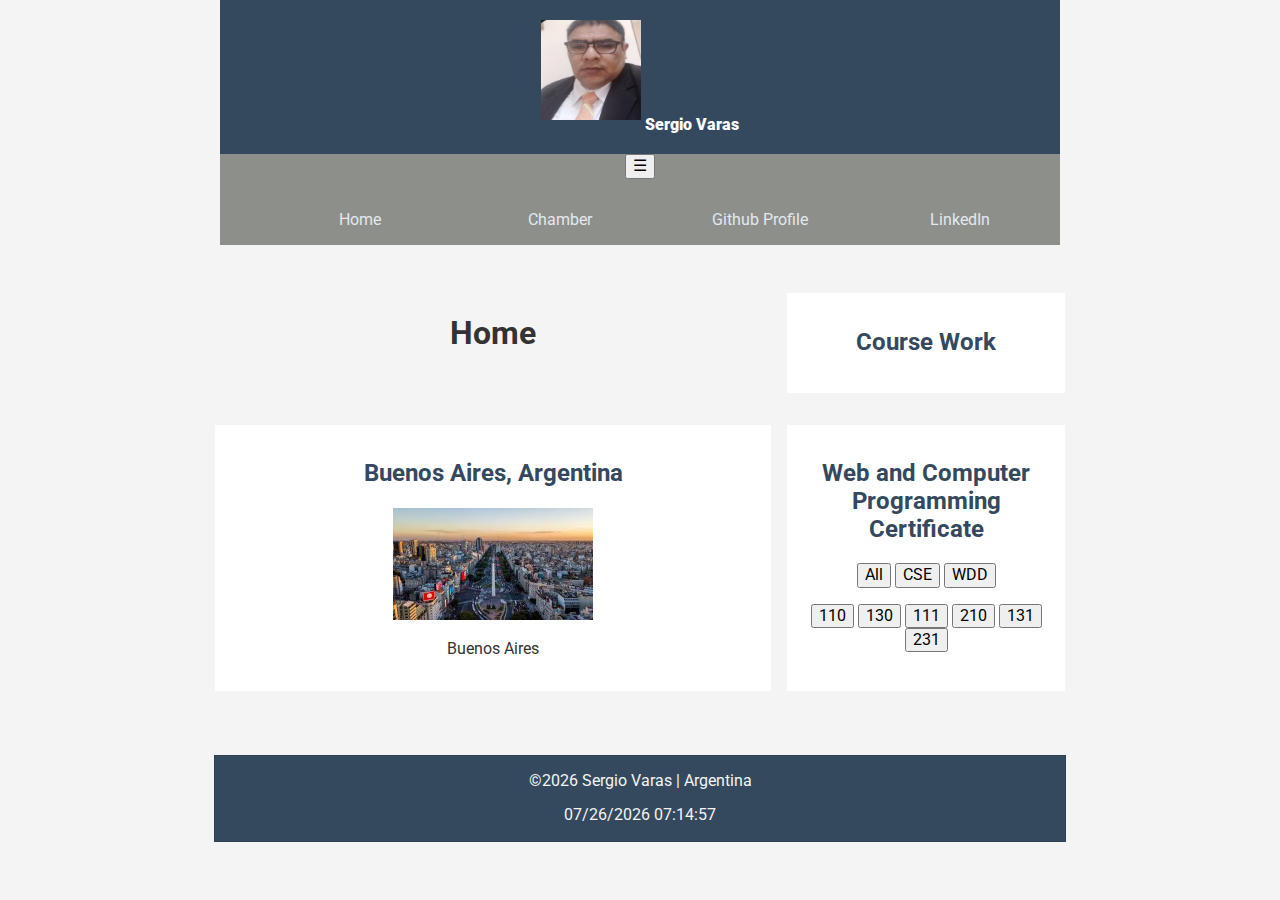
<file: index.html>
<!DOCTYPE html>
<html lang="en-US">
<head>
    <meta charset="UTF-8">
    <meta name="viewport" content="width=device-width, initial-scale=1.0">
    <title>My Basic Html</title>
    <meta name="description" content="A basic HTMML page with sementic struture">
    <meta name="author" content="Sergio Varas">
    <link rel="preconnect" href="https://fonts.googleapis.com">
    <link rel="preconnect" href="https://fonts.gstatic.com" crossorigin>
    <link href="https://fonts.googleapis.com/css2?family=Roboto:ital@0;1&display=swap" rel="stylesheet">
    <link rel="stylesheet" href="styles/normalice.css">
    <link rel="stylesheet" href="styles/small.css">
    <link rel="stylesheet" href="styles/larger.css">
    <script src="scripts/date.js" defer></script>
    <script src="scripts/navigation.js" defer></script>
    <script src="scripts/course.js" defer></script>
    <link rel="icon" href="favicon.ico">
    <meta property="og:title" content="Buenos Aires">
    <meta property="og:type" content="website">
    <meta property="og:image" content="https://raw.githubusercontent.com/sergiovaras/wdd231/main/images/granbuenos.jpeg">
    <meta property="og:url" content="https://sergiovaras.github.io/wdd231/">
    
</head>
<body>
    <header>
        <img src="images/pefil.jpg" alt="photo" width="100" height="100"> <span > Sergio Varas </span>
    </header>    

        <nav class="nav-menu">
        <button class="hamburger">&#9776;</button>
            <ul class="menu">
                <li><a href="#">Home</a></li>
                <li><a href="#">Chamber</a></li>
                <li><a href="#">Github Profile</a></li>
                <li><a href="#">LinkedIn</a></li>
            </ul>
        </nav>
    <main>
        <h1>Home</h1>
        <section id="course-work">
            <h2>Course Work</h2>
            <p> </p>
            <div id="courses-list"></div>
        </section>
        <section id="Buenos-Aires">
            <h2>Buenos Aires, Argentina</h2>
            <img src="images/images.jpeg" alt="Buenos-Aires" width="200">
            <p>Buenos Aires</p>
        </section>
        <section id="certificate">
            <h2>Web and Computer Programming Certificate</h2>
            <div id="course-filters">
                <button data-filter="all">All</button>
                <button data-filter="CSE">CSE</button>
                <button data-filter="WDD">WDD</button>
            </div>
            <div id="course-date">
                <button data-date="110">110</button>
                <button data-date="130">130</button>
                <button data-date="111">111</button>
                <button data-date="210">210</button>
                <button data-date="131">131</button>
                <button data-date="231">231</button>


            </div>
        </section>
    
    </main>  

    <footer>
        <p>&copy;<span id="currentYear"></span> Sergio Varas | Argentina</p>
        <p id="lastModified"></p>
       
    </footer>
</body>
</html>
</file>
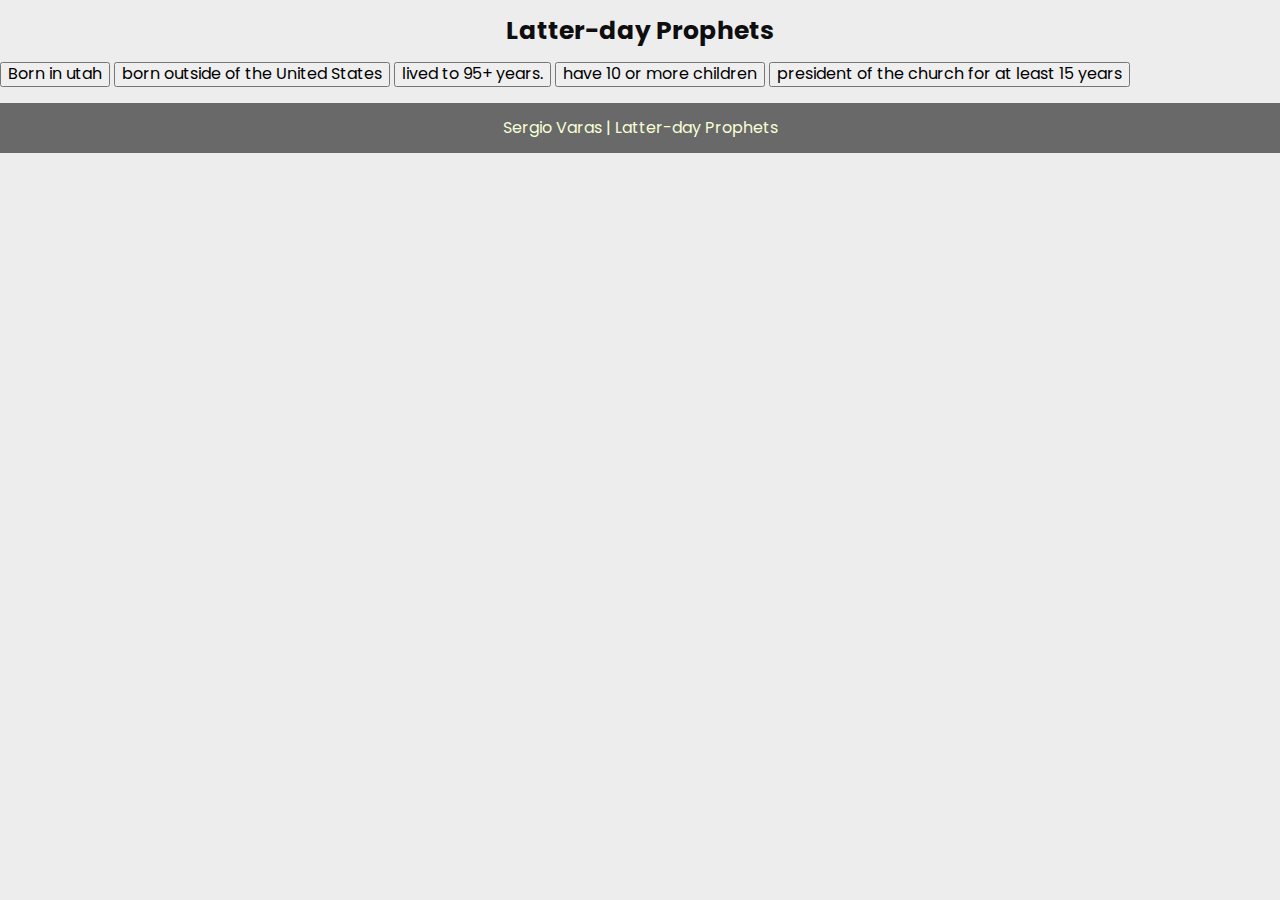
<file: prophets.html>
<!DOCTYPE html>
<html lang="en">
<head>
    <meta charset="UTF-8">
    <meta name="viewport" content="width=device-width, initial-scale=1.0">
    <title>The prophets of the church</title>
    <meta name="description" content="information from church prophets">
    <meta name="keywords" content="information from church prophets">
    <meta name="author" content="Sergio Varas">
    <link rel="preconnect" href="https://fonts.googleapis.com">
    <link rel="preconnect" href="https://fonts.gstatic.com" crossorigin>
    <link href="https://fonts.googleapis.com/css2?family=Poppins:wght@400;700&display=swap" rel="stylesheet">
</head>
    <link rel="stylesheet" href="styles/normalice.css">
    <link rel="stylesheet" href="styles/prophets.css">
    <script src="scripts/prophets.js" defer></script>
</head>
<body>
    <header>
        <h1>Latter-day Prophets</h1>
      </header>
      <main>
        <div id ="filters">
          <button id="Utah"> Born in utah</button>
          <button id="outsideUsa">born outside of the United States </button>
          <button id="over95"> lived to 95+ years.</button>
          <button id="10children">have 10 or more children </button>
          <button id="15years"> president of the church for at least 15 years</button>
        </div>
        <div id="cards"></div>
      </main>
  
      <footer>
        Sergio Varas | Latter-day Prophets
      </footer>
   
</body>
</html>
</file>
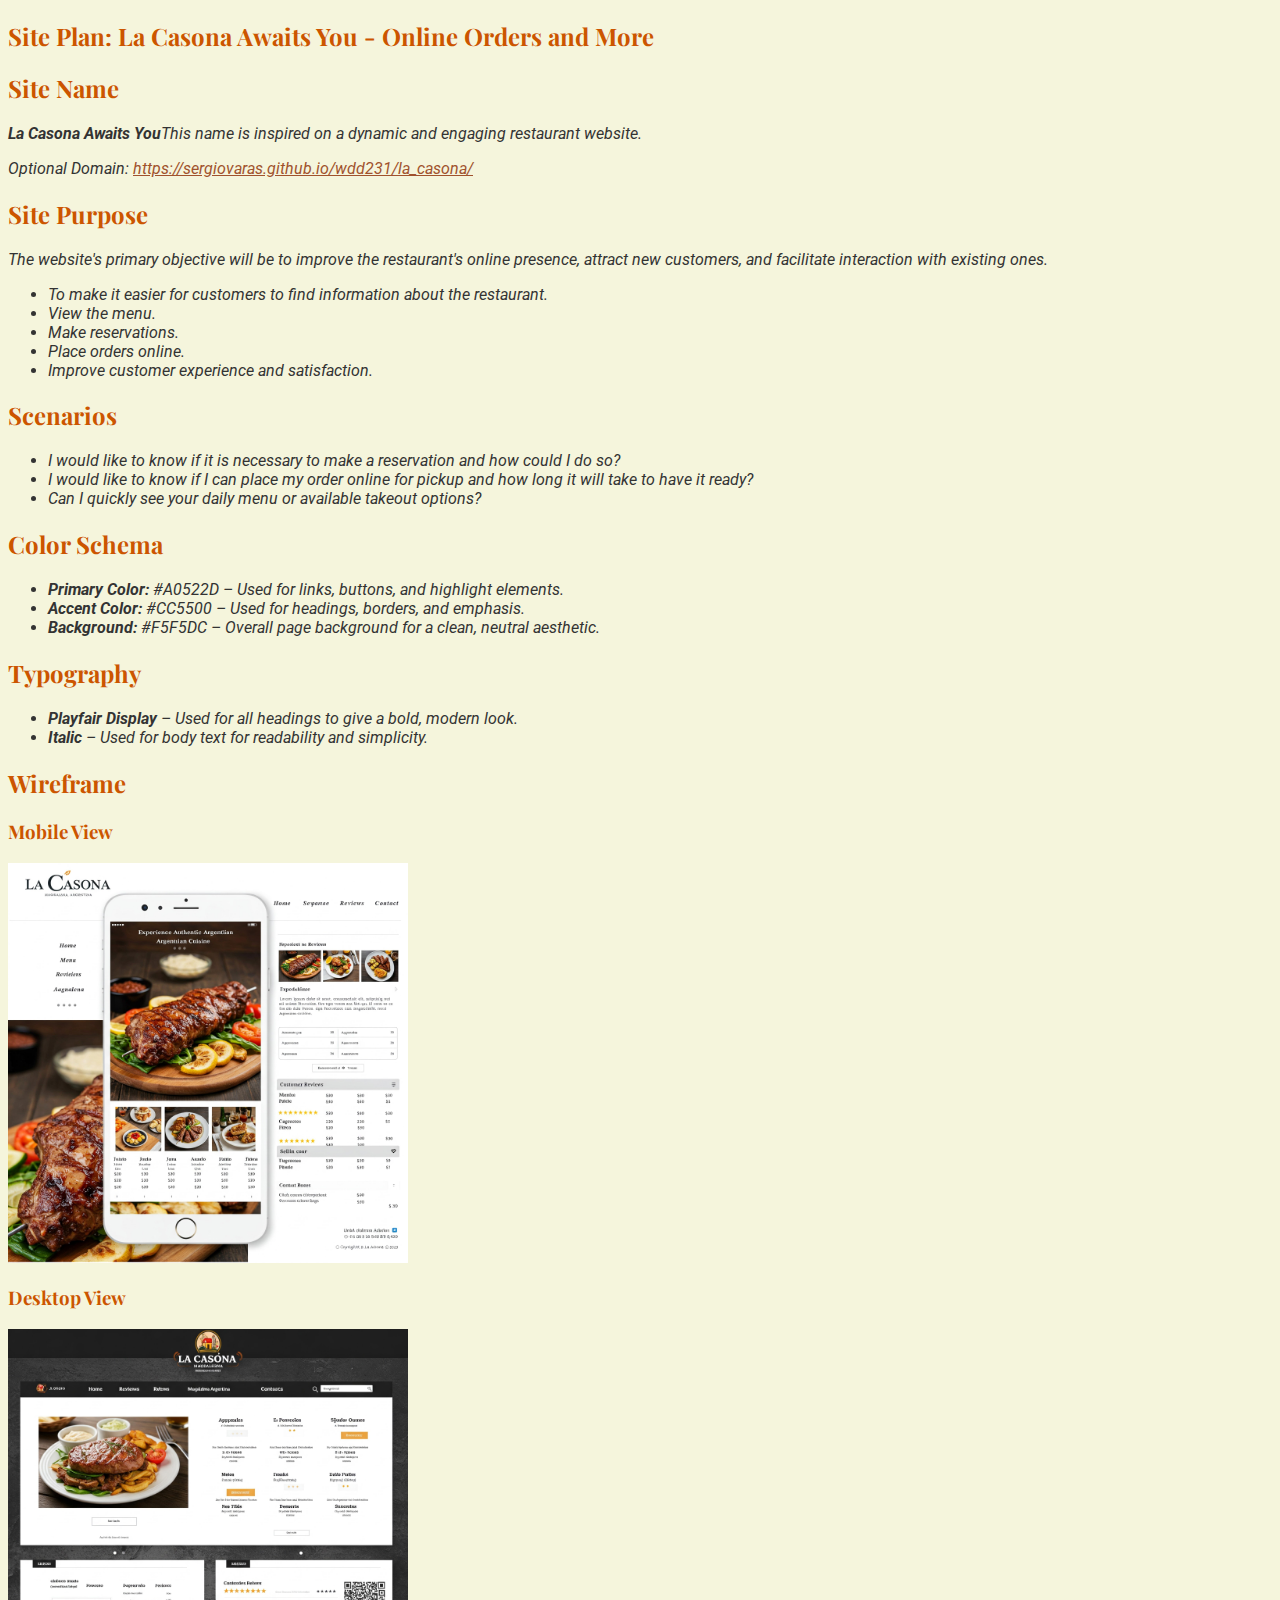
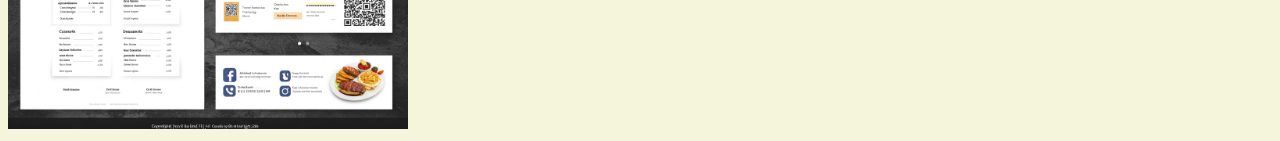
<file: website-plan.html>
<!DOCTYPE html>
<html lang="en">
<head>
    <meta charset="UTF-8">
    <meta name="viewport" content="width=device-width, initial-scale=1.0">
    <title>Site plan | Restaurant website</title>
    <meta name="description" content="The project theme is a dynamic and engaging restaurant website.">
    <meta name="author" content="Sergio Varas">
    <link rel="preconnect" href="https://fonts.googleapis.com">
    <link rel="preconnect" href="https://fonts.gstatic.com" crossorigin>
    <link href="https://fonts.googleapis.com/css2?family=Noto+Sans:ital,wght@0,100..900;1,100..900&family=Playfair+Display:ital,wght@0,400..900;1,400..900&family=Roboto:ital@0;1&display=swap" rel="stylesheet">
    <link rel="stylesheet" href="styles/website.css">


</head>
<body>
    <header>
        <h2>Site Plan: La Casona Awaits You - Online Orders and More</h2>
    </header>
    <section>
        <h2>Site Name </h2>
        <p><strong>La Casona Awaits You</strong>This name is inspired on a dynamic and engaging restaurant website.</p>
        <p><em>Optional Domain:</em> <a href="https://sergiovaras.github.io/wdd231/la_casona/" target="_blank">https://sergiovaras.github.io/wdd231/la_casona/</a></p>
  
    </section>
    <section>
        <h2>Site Purpose</h2>
        <p>The website's primary objective will be to improve the restaurant's online presence, attract new customers, and facilitate interaction with existing ones.</p>
        <ul>
            <li>To make it easier for customers to find information about the restaurant.</li>
            <li>View the menu.</li>
            <li> Make reservations.</li>
            <li>Place orders online.</li>
            <li>Improve customer experience and satisfaction.</li>
        </ul>
    </section>
    <section>
        <h2>Scenarios</h2>
        <ul>
          <li>I would like to know if it is necessary to make a reservation and how could I do so?</li>
          <li>I would like to know if I can place my order online for pickup and how long it will take to have it ready?</li>
          <li>Can I quickly see your daily menu or available takeout options?</li>
        </ul>
      </section>
      <h2>Color Schema</h2>
      <ul>
        <li><strong>Primary Color:</strong> <span class="primary-color">#A0522D</span> – Used for links, buttons, and highlight elements.</li>
        <li><strong>Accent Color:</strong> <span class="accent-color">#CC5500</span> – Used for headings, borders, and emphasis.</li>
        <li><strong>Background:</strong> <span class="background-color">#F5F5DC</span> – Overall page background for a clean, neutral aesthetic.</li>
      </ul>
    </section>
    <h2>Typography</h2>
    <ul>
      <li><strong>Playfair Display</strong> – Used for all headings to give a bold, modern look.</li>
      <li><strong>Italic</strong> – Used for body text for readability and simplicity.</li>
    </ul>
    </section>
    <h2>Wireframe</h2>
    <h3>Mobile View</h3>
    <img src="la_casona/image1/movil.jpeg" width="400" height="400" alt="Mobile wireframe" class="wireframe" />

    <h3>Desktop View</h3>
    <img src="la_casona/image1/Image_3mhny23mhny23mhn.jpeg" width="400" height="400" alt="Desktop wireframe" class="wireframe" />
    
    </section>

  
</body>
</html>
</file>
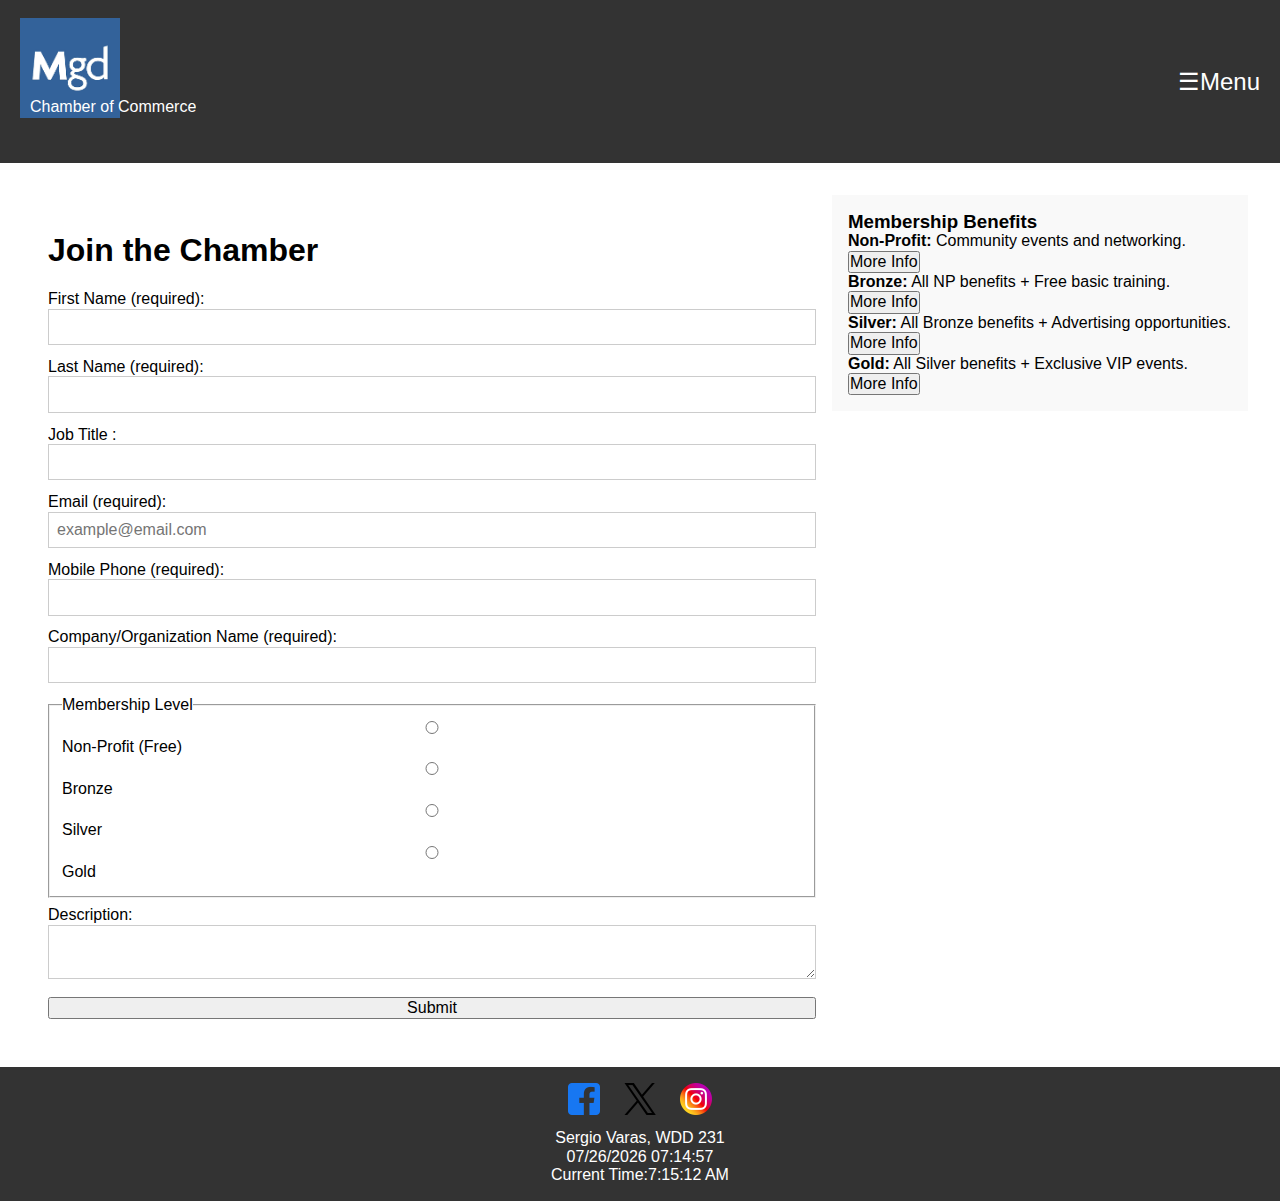
<file: chamber/join.html>
<!DOCTYPE html>
<html lang="en">
<head>
    <meta charset="UTF-8">
    <meta name="viewport" content="width=device-width, initial-scale=1.0">
    <title>Magdalena Chamber of Commerce </title>
    <meta name="description" content="Magdalena Chamber of Commerce Member Directory. Find information on local businesses and key contacts.">
    <meta name="author" content="Sergio Varas">
    <link rel="icon" href="favicon1.ico">
    <meta property="og:title" content="Directory Magdalena Chamber of Commerce">
    <meta property="og:type" content="website">
    <meta property="og: description" content="Magdalena Chamber of Commerce: We promote the growth of local businesses. Find events, a member directory, and resources for entrepreneurs.">
    <meta property="og:image" content="https://raw.githubusercontent.com/sergiovaras/wdd231/refs/heads/main/chamber/style/Magdalena%201.JPG">
    <meta property="og:url" content="https://sergiovaras.github.io/wdd231/chamber/directory.html">
    <link rel="stylesheet" href="style/directory.css">
    <link rel="stylesheet" href="style/normalize.css">
    <script src="script/join.js" defer></script>
    <script src="script/menu.js" defer></script>
    <link rel="preload" as="image" href="image/logo.png">
    
   
    
</head>
<body>
    <header>
        <div class="logo">
            <p> Chamber of Commerce</p>
            <img src="image/logo.png" alt="Chamber of Commerce logo" width="100" height="100">
        </div>
        <nav class="main-nav">
            <ul>
                <li><a href="index.html">Home</a></li>
                <li> <a href="directory.html">Directory </a></li>
                <li><a href="join.html">Join </a></li>
                <li><a href="discover.html">Discover </a></li>
            </ul> 
        </nav>
        <div class="hamburger-menu">
            <button>Menu</button>
        </div>
    </header>
    <main>
        <section class="join-us">
            <div class="form-container">
                <h1>Join the Chamber</h1>
                <form action="thankyou.html" method="get">
                    <!-- Applicant First Name -->
                    <label for="first-name">First Name (required):
                        <input type="text" id="first-name" name="first-name" required>
                    </label>

                    <!-- Applicant Last Name -->
                    <label for="last-name">Last Name (required):
                        <input type="text" id="last-name" name="last-name" required>
                    </label>

                    <!-- Job Title -->
                    <label for="job-title">Job Title :
                        <input type="text" id="job-title" name="job-title" pattern="[a-zA-Z\-\s]{7,}" required>
                    </label>

                    <!-- Email Address -->
                    <label for="email">Email (required):
                        <input type="email" id="email" name="email" placeholder="example@email.com" required>
                    </label>

                    <!-- Phone Number -->
                    <label for="phone">Mobile Phone (required):
                        <input type="tel" id="phone" name="phone" required>
                    </label>

                    <!-- Company/Organization Name -->
                    <label for="company">Company/Organization Name (required):
                        <input type="text" id="company" name="company" required>
                    </label>

                    <!-- Membership Level -->
                    <fieldset>
                        <legend>Membership Level</legend>
                        <label><input type="radio" name="membership" value="NP" required> Non-Profit (Free)</label>
                        <label><input type="radio" name="membership" value="Bronze"> Bronze</label>
                        <label><input type="radio" name="membership" value="Silver"> Silver</label>
                        <label><input type="radio" name="membership" value="Gold"> Gold</label>
                    </fieldset>

                    <!-- Company Description -->
                    <label for="description">Description:
                        <textarea id="description" name="description"></textarea>
                    </label>

                    <!-- Timestamp -->
                    <input type="hidden" id="timestamp" name="timestamp" value="">

                    <!-- Submit Button -->
                    <button type="submit">Submit</button>
                </form>
            </div>

            <aside class="membership-benefits">
                <h3>Membership Benefits</h3>
                <ul>
                    <li>
                        <strong>Non-Profit:</strong> Community events and networking.
                        <button class="modal-button" data-target="non-profit-modal">More Info</button>
                    </li>
                    <li>
                        <strong>Bronze:</strong> All NP benefits + Free basic training.
                        <button class="modal-button" data-target="bronze-modal">More Info</button>
                    </li>
                    <li>
                        <strong>Silver:</strong> All Bronze benefits + Advertising opportunities.
                        <button class="modal-button" data-target="silver-modal">More Info</button>
                    </li>
                    <li>
                        <strong>Gold:</strong> All Silver benefits + Exclusive VIP events.
                        <button class="modal-button" data-target="gold-modal">More Info</button>
                    </li>
                </ul>
            </aside>
            
            <!-- Modals -->
            <div id="non-profit-modal" class="modal">
                <div class="modal-content">
                    <span class="close">&times;</span>
                    <h2>Non-Profit Benefits</h2>
                    <p>As a Non-Profit member, you'll have the opportunity to participate in community events and networking. You'll be part of a supportive environment where you can share your organization's mission, collaborate with other like-minded individuals, and connect with potential partners.</p>
                </div>
            </div>
            
            <div id="bronze-modal" class="modal">
                <div class="modal-content">
                    <span class="close">&times;</span>
                    <h2>Bronze Benefits</h2>
                    <p>The Bronze membership level offers everything from the Non-Profit membership, plus access to free basic training. This includes workshops and educational resources to help enhance your skills and knowledge.</p>
                </div>
            </div>
            
            <div id="silver-modal" class="modal">
                <div class="modal-content">
                    <span class="close">&times;</span>
                    <h2>Silver Benefits</h2>
                    <p>Silver members enjoy all the benefits of the Bronze membership, with the addition of exclusive advertising opportunities. You'll be able to promote your organization or services to a wider audience, gaining visibility through our platform.</p>
                </div>
            </div>
            
            <div id="gold-modal" class="modal">
                <div class="modal-content">
                    <span class="close">&times;</span>
                    <h2>Gold Benefits</h2>
                    <p>Gold members receive all Silver benefits and more, including invitations to exclusive VIP events. These events provide opportunities for direct interaction with industry leaders, influencers, and potential collaborators.</p>
                </div>
            </div>
        </section>   
    </main>
    <footer>
        <div class="redes">
            <a href="#"><img src="image/Colored_Facebook3_svg-64.webp" alt="Facebook"></a>
            <a href="#"><img src="image/X-64.webp" alt="Twitter"></a>
            <a href="#"><img src="image/instagram.webp" alt="Instagram"></a>
        </div>

        <div class="development">
            <p>Sergio Varas, WDD 231</p>
            <p><span id="lastModified"></span></p>
            <p>Current Time:<span id="current_time"></span></p>
            
        </div>   
    </footer>
</body>
</html>
</file>
<file: styles/small.css>
body {
    font-family: "Roboto", sans-serif;
    background-color: #f4f4f4;
    color: #333;
    text-align: center;
    font-weight: 400;
}

header {
    background-color: #34495e;
    color: #fff;
    display: block;
    align-items: center;
    justify-content: center;
    padding: 20px;
    max-width: 800px;
    margin: 0 auto;
    flex-direction: column; 
    font-weight: 1000;
    

}

header img {
    margin-bottom: 10px; 
   
}


.nav-menu {
    background-color: #8d8f8b;
    margin: 0 auto;
    max-width: 840px;
    
}

nav ul {
    list-style-type: none;
}

@media (min-width: 640px) {
    nav ul {
        display: flex;
    }

    nav ul li {
        flex: 1 1 100%;
    }
}

nav a:hover {
    border: 1px solid #0e0d0d;
    background-color: #34495e;
}

nav a {
    display: block;
    color: #e3e8ed;
    text-align: center;
    padding: 1rem;
    text-decoration: none;
}

main {
    max-width: 850px;
    margin: 2rem auto;
    padding: 1rem;
    display: grid; 
    grid-template-columns: 1fr 1fr; 
    grid-template-areas:
        "buenos-aires course-work"
        "buenos-aires certificate"; 
    gap: 1rem; 
}
.h1{
    text-align: left; 
}

section,
aside{
    background-color: #fff;
    padding: 1rem;
    margin-bottom: 1rem;
   
}

#course-work {
    grid-area: course-work; 
   
    
    
}

#toloria {
    grid-area: toloria;
}

#certificate {
    grid-area: certificate; 
}

h2,
h3 {
    font-family: "Roboto", sans-serif;
    color: #34495e;
}

footer {
    margin: 0 auto;
    background-color: #34495e;
    color: #f4f4f4;
    border: 1px solid rgba(0, 0, 0, 0.1);
    max-width: 850px;
}



#course-filters {
    text-align: center;
    margin-bottom: 1rem;
}

#course-filters button:hover{
    background-color: #8d8f8b; 
    color: #fff;
    border: none;
    padding: 0.5rem 1rem;
    margin: 0.25rem;
    cursor: pointer;
}

#courses-list {
    display: grid;
    grid-template-columns: repeat(auto-fit, minmax(150px, 1fr)); 
    gap: 1rem;
}

.course {
    border: 1px solid #ddd;
    padding: 1rem;
    text-align: center;
}

.course.completed {
    background-color: #2c672c;
}

#Buenos-Aires img {
    max-width: 100%; 
    height: auto;
}
</file>
<file: styles/larger.css>
@media (min-width: 768px) {
    main {
        display: grid;
        grid-template-columns: 2fr 1fr; 
        gap: 1rem;
    }

    .sidebar {
        display: block; 
    }
}
</file>
<file: styles/prophets.css>
body {
    font-family: 'Poppins', sans-serif;
    background-color: hwb(300 93% 7%);
}
#cards {
    display: grid;
    grid-template-columns: 1fr;
    gap: .2rem;
}
#cards section {
    background-color: #b7b7b7;
    padding: .4rem;
    text-align: center;
    border: 1px solid rgb(106, 106, 106);
}
#cards section span {
    font-size: 13px;
}
#cards section h2 {
    color: #00005c;
}
#cards section img {
    box-shadow: 5px 5px 4px 3px rgba(0, 0, 0, .5);
    border-radius: 3px;
}
#cards section h2 {
    font-size: 19px;
    margin-bottom: 0;
}
header h1 {
    color: hsl(240, 6%, 6%);
    text-align: center;
    font-size: 25px;
}
footer {
    background-color: #696969;
    text-align: center;
    padding: 1rem;
    color: #f6ffd6;
    margin-top: 1rem;
}
@media  screen and (min-width: 450px)
{
    #cards {
        grid-template-columns: repeat(auto-fit, minmax(250px, 1fr));
    }
}
</file>
<file: styles/website.css>
@import url('https://fonts.googleapis.com/css2?family=Noto+Sans:ital,wght@0,100..900;1,100..900&family=Playfair+Display:ital,wght@0,400..900;1,400..900&family=Roboto:ital@0;1&display=swap');
/* Color Schema */
:root {
    --primary-color: #A0522D; /* Sienna */
    --accent-color: #CC5500; /* Burnt Orange */
    --background-color: #F5F5DC; /* Beige */
  }
  
  /* Apply colors to elements */
  a {
    color: var(--primary-color); /* Example for links */
  }
  
  button,
  .button { /* If you have button classes */
    background-color: var(--primary-color);
    color: white; /* Or a contrasting text color */
  }
  
  h1, h2, h3, h4, h5, h6 {
    color: var(--accent-color);
  }
  
  hr { /* Example for borders */
    border-color: var(--accent-color);
  }
  
  body {
    background-color: var(--background-color);
    color: #333; /* Default text color on the background */
  }
  
  /* Typography */
  h1, h2, h3, h4, h5, h6 {
    font-family: 'Playfair Display', serif; /* Apply Playfair Display to headings */
    font-style: normal; /* Override any potential italic */
    font-weight: bold; /* As per your description */
  }
  
  body {
    font-family: 'Roboto', sans-serif; /* Assuming you meant Roboto for body */
    font-style: italic; /* Apply italic to the body text */
    font-weight: normal; /* Or the desired weight */
  }
  
  /* Specific element adjustments if needed */
  /* Example: Making links more prominent on hover */
  a:hover {
    text-decoration: underline;
    color: darken(var(--primary-color), 10%); /* A darker shade on hover */
  }
</file>
<file: chamber/style/directory.css>
* {
    font-family: Arial, sans-serif;
    margin: 0;
    padding: 0;
    overflow-x:hidden;
   
    box-sizing: border-box;
}

a{
    color: #005A9C;
    font-weight: bold;
    font-style: italic;
   text-decoration: underline;
}
a:hover {
    color: #FFA500; /* Cambia a naranja en el desplazamiento */
    text-decoration: none; /* Elimina el subrayado en hover */
    border-bottom: 2px solid #FFA500; /* Añade una línea inferior */
}



header {
    background-color: #333;
    color: #FFF;
    padding: 20px;
    display: flex;
    justify-content: space-between;
    align-items: center;
    max-height: 200px;
}
.logo p{
    margin-left: 10px;
    position: relative;

    top: 98px;
}
.logo{
    position: relative;
    top: -20px;

}


nav a {
    color: #FFF;
    text-decoration: none;
   
   
}
nav a:hover {
    border: 1px solid #e7e3e3;
    background-color:#333;
}

.hero {
    position: relative;
    text-align: center;
    color: #FFF;
}

.hero img {
    width: 100%;
    height:  auto;
    display: block;
}

.hero h1, .hero p, .hero .cta {
    position: absolute;
    top: 90%;
    left: 50%;
    transform: translate(-50%, -50%);
}
.hero h1{
    left: 50%;
    top: 55%;
}
.directory h2{
    position: relative;
    left: 550px;
    
}
.hero .cta {
    background-color: #FFD700;
    color: #333;
    padding: 10px 20px;
    text-decoration: none;
    border-radius: 5px;
    top: 60%;
}

.events, .resources{
    padding: 40px;
    text-align: center;
}

.events-list, .resources-list {
    display: flex;
    justify-content: center;
    flex-wrap: wrap;
}

.event, .resource {
    margin: 20px;
    padding: 20px;
    border: 1px solid #DDD;
    background-color: #FFF;
}

footer {
    background-color: #2E8B57;
    color: #FFF;
    padding: 20px;
    text-align: center;
}

footer .contacto, footer .redes {
    margin-bottom: 10px;
}

footer .redes img {
    margin: 0 10px;
}
#members-container {
    display: grid;
    grid-template-columns: repeat(auto-fit, minmax(250px, 1fr));
    gap: 20px;
    max-width: 60%;
    margin: 0 auto;
  }
  
  #members-container.list-view {
    display: block;
    text-align: center;
    max-width: 20%;
  }
  
  .member-card, .member-list-item {
    border: 1px solid #ddd;
    padding: 20px;
    margin-bottom: 20px;
    box-shadow: 0 4px 8px rgba(0, 0, 0, 0.1);
    background-color: #fff;
  }
  
  
  
  #list-members table {
    width: 100%;
    border-collapse: collapse;
    border:  1px solid #6e2828;
  
  
  }
    

#list-members th, #list-members td {
    padding: 10px ;
    text-align: left;
    border-bottom: 1px solid #ddd;
    
}
#list-members th{
    background-color: #fffbfb;
}
#list-members td {
    background-color: #fff ;
}
.redes img {
    width: 25px;
    height: 25px; 
}
.business h2{
  
    position:relative;
    top: 10px;
    left: 40%;
}

.grid-view img{
    max-width: 100%;
    height: auto;
}

#view-toggle button i,
#view-toggle button span.material-icons{
    font-size: 2px; 
    vertical-align: middle;
    width: 50px;
    height: 50px;
    
}

#view-toggle button img {
    width: 30px;
    height: auto;
}

#view-toggle button {
    background-color: #f0f0f0;
    border: 1px solid #ddd;
    padding: 10px 20px;
    cursor: pointer;
  
}
.testimony {
    margin: 20px;
    max-width: 300px; /* Limita el ancho del testimonio */
    padding: 20px;
    background-color: #f9f9f9;
    border: 1px solid #ddd;
    border-radius: 5px;
    font-family: Arial, sans-serif;
    font-size: 16px;
    line-height: 1.6; /* Espacio entre líneas */
    flex-basis: 300px; /* Ajusta el ancho inicial según sea necesario */
    border: 1px solid #ddd;
}
.testimonies h2{
    margin: 20px;
    padding: 20px;
    position: relative;
    left:2%;
  

}  
.testimony p:first-child {
    font-style: italic; /* Estilo para la cita */
    margin-bottom: 10px;
}

.testimony p:last-child {
    font-weight: bold; /* Estilo para el autor */
}
.testimony {
    /* ... estilos anteriores ... */
    transition: transform 0.3s ease-in-out;
}

.testimony:hover {
    transform: translateY(5px); /* Elevar el testimonio al pasar el ratón */
}
.testimony {
    /* ... estilos anteriores ... */
    box-shadow: 0 2px 4px rgba(0, 0, 0, 0.1); /* Sombreado */
    border-radius: 8px; /* Bordes redondeados */
}
.testimonies {
    display: flex;
    flex-wrap: wrap;
    margin: 100px;
    text-align: center;
    
}
#weather-card {
    background: linear-gradient(to bottom, #e1f5fe, #b3e5fc);
    border-radius: 10px; /* Bordes redondeados */
    padding: 20px;
    text-align: center;
    box-shadow: 0 4px 8px rgba(0, 0, 0, 0.1); /* Sombra ligera */
    color: #333; /* Color del texto */
    width: auto;
    display: flex;
    align-items: center;

}

#weather-card h2 {
    color: #0d47a1; /* Color del título */
    position: relative;
    left: 40%;
    top: -100px;
    
}

#temperature {
    font-size: 2em;
    font-weight: bold;
    color: #1565c0; /* Color de la temperatura */
}

#weather-icon {
    width: 80px;
    height: 80px;
    margin: 10px 0;
}

#description {
    font-style: italic;
    color: #555;
}
.featured-card {
    border: 1px solid #bdb9b9;
    padding: 20px;
    margin: 10px;
    text-align: center;
    width: 20%;
    background-color: #f9f9f9;
}
#featured-members  {
    display: flex;
    flex-wrap: wrap;
    justify-content: center; /* Centra las tarjetas horizontalmente */
    
  }
 .membership h2{
    display: block;
    text-align: center;
    
}
.cards{
    margin: 80px;
    color: #9da19f;
}
/* Styles for the hamburger menu */
.hamburger-menu button {
    font-size: 24px;
    cursor: pointer;
    background: none;
    border: none;
    color: inherit;
    display: block;
}

.hamburger-menu button::before {
    content: '☰'; /* Hamburger icon */
}

.hamburger-menu button.active::before {
    content: '✖'; /* Cross icon */
}

/* Default state of the menu (hidden in mobile) */
nav.main-nav {
    display: none;
    opacity: 0;
    max-height: 0;
    overflow: hidden;
    transition: opacity 0.8s ease, max-height 0.8s ease;
}

/* Visible state of the menu when open */
nav.main-nav.open {
    display: block;
    opacity: 10;
    max-height: 500px; 
}

nav.main-nav ul {
    display: flex;
    flex-direction:column;
    list-style:none;
    padding: 0;
    margin: 0;
}

nav.main-nav ul li {
    padding: 4px 0;
}
@media (min-width: 768px) {
    header .main-nav ul {
        display: flex; 
        flex-direction: row;
    }

    header .main-nav ul li {
        margin: 0 15px;
    }
}
.join-us {
    grid-template-columns: 2fr 1fr; 
    align-items: flex-start;
}
.join-us {
    display: flex;
    flex-wrap: wrap;
    padding: 2rem;
}

.form-container {
    flex: 2;
    padding: 1rem;
}

.form-container form {
    display: grid;
    grid-gap: 0.5rem;
}

.form-container label {
    display: block;
    margin-bottom: 0.3rem;
}

.form-container input,
.form-container textarea {
    width: 100%;
    padding: 0.5rem;
    border: 1px solid #ccc;
}

.membership-benefits {
    flex: 1;
    padding: 1rem;
    background-color: #f9f9f9;
}

.membership-benefits ul {
    list-style: none;
    padding: 0;
}

.modal {
    display: none;
    position: fixed;
    z-index: 1;
    left: 0;
    top: 0;
    width: 100%;
    height: 100%;
    overflow: auto;
    background-color: rgba(0, 0, 0, 0.4);
}

.modal-content {
    background-color: #fefefe;
    margin: 15% auto;
    padding: 20px;
    border: 1px solid #aaa7a7;
    width: 80%;
}

.close {
    color: #aaa;
    float: right;
    font-size: 28px;
    font-weight: bold;
}

footer {
    background-color: #333;
    color: white;
    text-align: center;
    padding: 1rem;
}

.redes img {
    width: 32px;
    height: 32px;
    margin: 0 0.5rem;
}

/* Media queries */
@media (max-width: 768px) {
    nav ul {
        display: none;
        flex-direction: column;
        width: 100%;
        background-color: #f0f0f0;
        position: absolute;
        top: 60px; /* Ajusta según la altura del encabezado */
        left: 0;
    }

    nav ul.show {
        display: flex;
    }

    nav li {
        margin: 0;
        text-align: center;
    }

    .hamburger-menu button {
        display: block;
    }

    .join-us {
        flex-direction: column;
    }
} 

.grid-container {
    display: grid;
    grid-template-columns: repeat(auto-fit, minmax(250px, 1fr));
    gap: 1rem;
    padding: 1rem;
    width: 100%;
  }

.grid-item {
    position: relative;
    overflow: hidden;
    border-radius: 8px;
    box-shadow: 0 2px 5px rgba(0,0,0,0.1);
    transition: transform 0.3s ease;
    padding: 10px;
  }
  .grid-item img {
    width: 100%;
    height: 200px; /* Altura fija */
    object-fit: cover;
    display: block;
    background: #f0f0f0; /* Color de placeholder */
  }
  
  .grid-item:hover img {
    transform: scale(1.1);
  }

  .places {
    margin: auto;
  }

/* Animations and Modal Styles for Membership Cards */
.membership-cards-container {
    display: flex;
    gap: 20px;
    justify-content: space-between;
    flex-wrap: wrap;
    animation: fadeIn 1.5s ease-in-out;
}

.membership-card {
    background-color: #f4f4f4;
    padding: 20px;
    width: 22%;
    border: 1px solid #ddd;
    border-radius: 5px;
    text-align: center;
    box-shadow: 0 2px 8px rgba(0, 0, 0, 0.1);
    opacity: 0;
    transform: translateY(20px);
    animation: slideUp 0.5s forwards, fadeIn 1.5s forwards;
    transition: transform 0.3s ease-in-out, opacity 0.5s ease;
}

.membership-card h3 {
    margin-top: 0;
}

.membership-card a {
    text-decoration: none;
    color: #007bff;
    font-weight: bold;
}

.membership-card a:hover {
    text-decoration: underline;
}
</file>
<file: styles/normalice.css>
/*! normalize.css v8.0.1 | MIT License | github.com/necolas/normalize.css */

/* Document
   ========================================================================== */

/**
 * 1. Correct the line height in all browsers.
 * 2. Prevent adjustments of font size after orientation changes in iOS.
 */

 html {
    line-height: 1.15; /* 1 */
    -webkit-text-size-adjust: 100%; /* 2 */
  }
  
  /* Sections
     ========================================================================== */
  
  /**
   * Remove the margin in all browsers.
   */
  
  body {
    margin: 0;
  }
  
  /**
   * Render the `main` element consistently in IE.
   */
  
  main {
    display: block;
  }
  
  /**
   * Correct the font size and margin on `h1` elements within `section` and
   * `article` contexts in Chrome, Firefox, and Safari.
   */
  
  h1 {
    font-size: 2em;
    margin: 0.67em 0;
  }
  
  /* Grouping content
     ========================================================================== */
  
  /**
   * 1. Add the correct box sizing in Firefox.
   * 2. Show the overflow in Edge and IE.
   */
  
  hr {
    box-sizing: content-box; /* 1 */
    height: 0; /* 1 */
    overflow: visible; /* 2 */
  }
  
  /**
   * 1. Correct the inheritance and scaling of font size in all browsers.
   * 2. Correct the odd `em` font sizing in all browsers.
   */
  
  pre {
    font-family: monospace, monospace; /* 1 */
    font-size: 1em; /* 2 */
  }
  
  /* Text-level semantics
     ========================================================================== */
  
  /**
   * Remove the gray background on active links in IE 10.
   */
  
  a {
    background-color: transparent;
  }
  
  /**
   * 1. Remove the bottom border in Chrome 57-
   * 2. Add the correct text decoration in Chrome, Edge, IE, Opera, and Safari.
   */
  
  abbr[title] {
    border-bottom: none; /* 1 */
    text-decoration: underline; /* 2 */
    text-decoration: underline dotted; /* 2 */
  }
  
  /**
   * Add the correct font weight in Chrome, Edge, and Safari.
   */
  
  b,
  strong {
    font-weight: bolder;
  }
  
  /**
   * 1. Correct the inheritance and scaling of font size in all browsers.
   * 2. Correct the odd `em` font sizing in all browsers.
   */
  
  code,
  kbd,
  samp {
    font-family: monospace, monospace; /* 1 */
    font-size: 1em; /* 2 */
  }
  
  /**
   * Add the correct font size in all browsers.
   */
  
  small {
    font-size: 80%;
  }
  
  /**
   * Prevent `sub` and `sup` elements from affecting the line height in
   * all browsers.
   */
  
  sub,
  sup {
    font-size: 75%;
    line-height: 0;
    position: relative;
    vertical-align: baseline;
  }
  
  sub {
    bottom: -0.25em;
  }
  
  sup {
    top: -0.5em;
  }
  
  /* Embedded content
     ========================================================================== */
  
  /**
   * Remove the border on images inside links in IE 10.
   */
  
  img {
    border-style: none;
  }
  
  /* Forms
     ========================================================================== */
  
  /**
   * 1. Change the font styles in all browsers.
   * 2. Remove the margin in Firefox and Safari.
   */
  
  button,
  input,
  optgroup,
  select,
  textarea {
    font-family: inherit; /* 1 */
    font-size: 100%; /* 1 */
    line-height: 1.15; /* 1 */
    margin: 0; /* 2 */
  }
  
  /**
   * Show the overflow in IE.
   * 1. Show the overflow in Edge.
   */
  
  button,
  input { /* 1 */
    overflow: visible;
  }
  
  /**
   * Remove the inheritance of text transform in Edge, Firefox, and IE.
   * 1. Remove the inheritance of text transform in Firefox.
   */
  
  button,
  select { /* 1 */
    text-transform: none;
  }
  
  /**
   * Correct the inability to style clickable types in iOS and Safari.
   */
  
  button,
  [type="button"],
  [type="reset"],
  [type="submit"] {
    -webkit-appearance: button;
    appearance: button;
  }
  
  /**
   * Remove the inner border and padding in Firefox.
   */
  
  button::-moz-focus-inner,
  [type="button"]::-moz-focus-inner,
  [type="reset"]::-moz-focus-inner,
  [type="submit"]::-moz-focus-inner {
    border-style: none;
    padding: 0;
  }
  
  /**
   * Restore the focus styles unset by the previous rule.
   */
  
  button:-moz-focusring,
  [type="button"]:-moz-focusring,
  [type="reset"]:-moz-focusring,
  [type="submit"]:-moz-focusring {
    outline: 1px dotted ButtonText;
  }
  
  /**
   * Correct the padding in Firefox.
   */
  
  fieldset {
    padding: 0.35em 0.75em 0.625em;
  }
  
  /**
   * 1. Correct the text wrapping in Edge and IE.
   * 2. Correct the color inheritance from `fieldset` elements in IE.
   * 3. Remove the padding so developers are not caught out when they zero out
   *    `fieldset` elements in all browsers.
   */
  
  legend {
    box-sizing: border-box; /* 1 */
    color: inherit; /* 2 */
    display: table; /* 1 */
    max-width: 100%; /* 1 */
    padding: 0; /* 3 */
    white-space: normal; /* 1 */
  }
  
  /**
   * Add the correct vertical alignment in Chrome, Firefox, and Opera.
   */
  
  progress {
    vertical-align: baseline;
  }
  
  /**
   * Remove the default vertical scrollbar in IE 10+.
   */
  
  textarea {
    overflow: auto;
  }
  
  /**
   * 1. Add the correct box sizing in IE 10.
   * 2. Remove the padding in IE 10.
   */
  
  [type="checkbox"],
  [type="radio"] {
    box-sizing: border-box; /* 1 */
    padding: 0; /* 2 */
  }
  
  /**
   * Correct the cursor style of increment and decrement buttons in Chrome.
   */
  
  [type="number"]::-webkit-inner-spin-button,
  [type="number"]::-webkit-outer-spin-button {
    height: auto;
  }
  
  /**
   * 1. Correct the odd appearance in Chrome and Safari.
   * 2. Correct the outline style in Safari.
   */
  
  [type="search"] {
    -webkit-appearance: textfield; /* 1 */
    appearance: textfield;
    outline-offset: -2px; /* 2 */
  }
  
  /**
   * Remove the inner padding in Chrome and Safari on macOS.
   */
  
  [type="search"]::-webkit-search-decoration {
    -webkit-appearance: none;
  }
  
  /**
   * 1. Correct the inability to style clickable types in iOS and Safari.
   * 2. Change font properties to `inherit` in Safari.
   */
  
  ::-webkit-file-upload-button {
    -webkit-appearance: button; /* 1 */
    font: inherit; /* 2 */
  }
  
  /* Interactive
     ========================================================================== */
  
  /*
   * Add the correct display in Edge, IE 10+, and Firefox.
   */
  
  details {
    display: block;
  }
  
  /*
   * Add the correct display in all browsers.
   */
  
  summary {
    display: list-item;
  }
  
  /* Misc
     ========================================================================== */
  
  /**
   * Add the correct display in IE 10+.
   */
  
  template {
    display: none;
  }
  
  /**
   * Add the correct display in IE 10.
   */
  
  [hidden] {
    display: none;
  }
</file>
